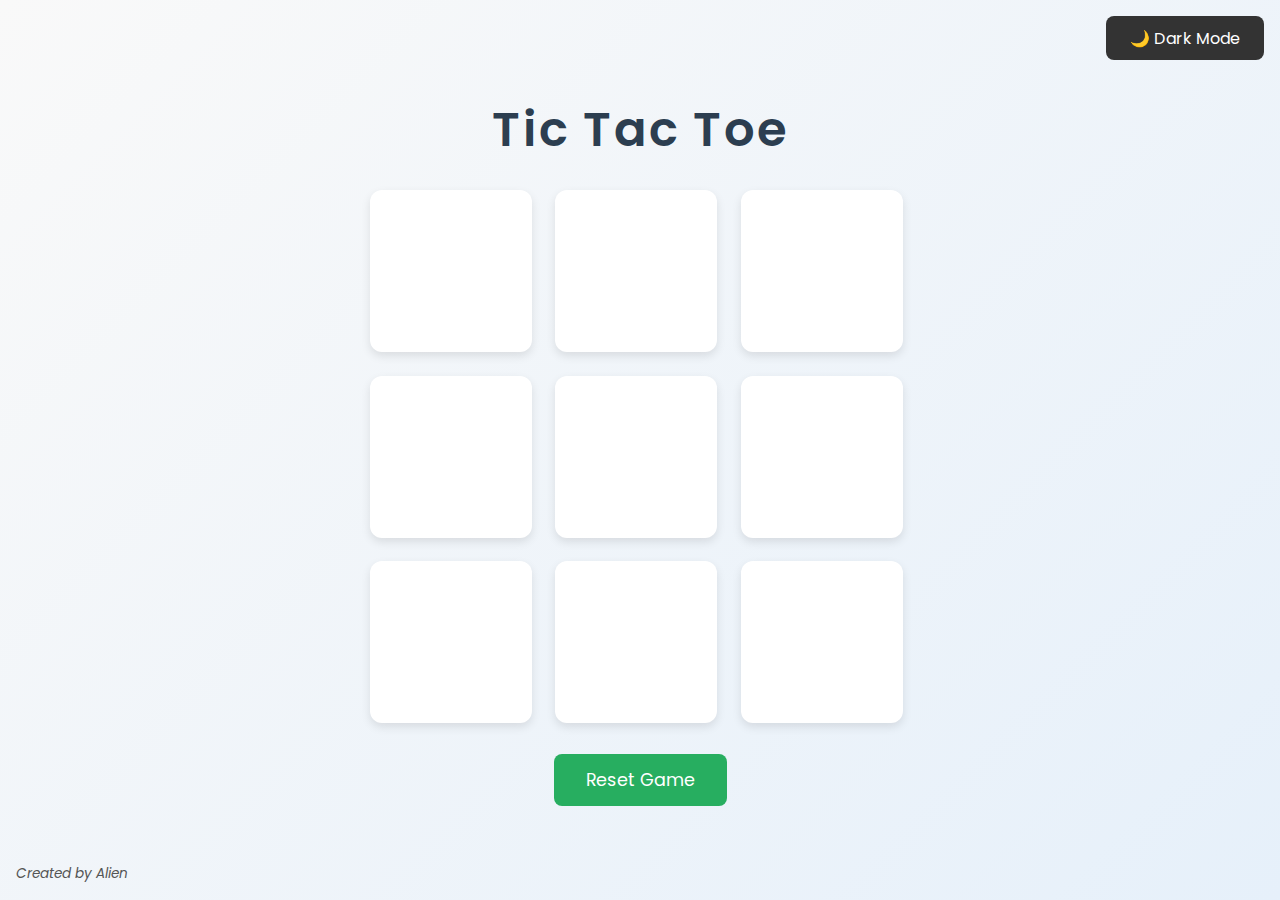
<file: projects/TicTacToe/index.html>
<!DOCTYPE html>
<html lang="en">
  <head>
    <meta charset="UTF-8" />
    <meta name="viewport" content="width=device-width, initial-scale=1.0" />
    <title>Tic-Tac-Toe Game</title>
    <link href="https://fonts.googleapis.com/css2?family=Poppins:wght@400;500;600&display=swap" rel="stylesheet">
    <link rel="stylesheet" href="style.css" />
  </head>
<body>
  <div class="top-bar">
    <button id="theme-btn">🌙 Dark Mode</button>
  </div>

  <div class="msg-container hide">
    <p id="msg">Winner</p>
    <button id="new-btn">New Game</button>
  </div>

  <main>
    <h1>Tic Tac Toe</h1>
    <div class="container">
      <div class="game">
        <button class="box"></button>
        <button class="box"></button>
        <button class="box"></button>
        <button class="box"></button>
        <button class="box"></button>
        <button class="box"></button>
        <button class="box"></button>
        <button class="box"></button>
        <button class="box"></button>
      </div>
    </div>
    <button id="reset-btn">Reset Game</button>
  </main>

  <footer>
    <p>Created by Alien</p>
  </footer>

  <script src="script.js"></script>
</body>

</html>
</file>
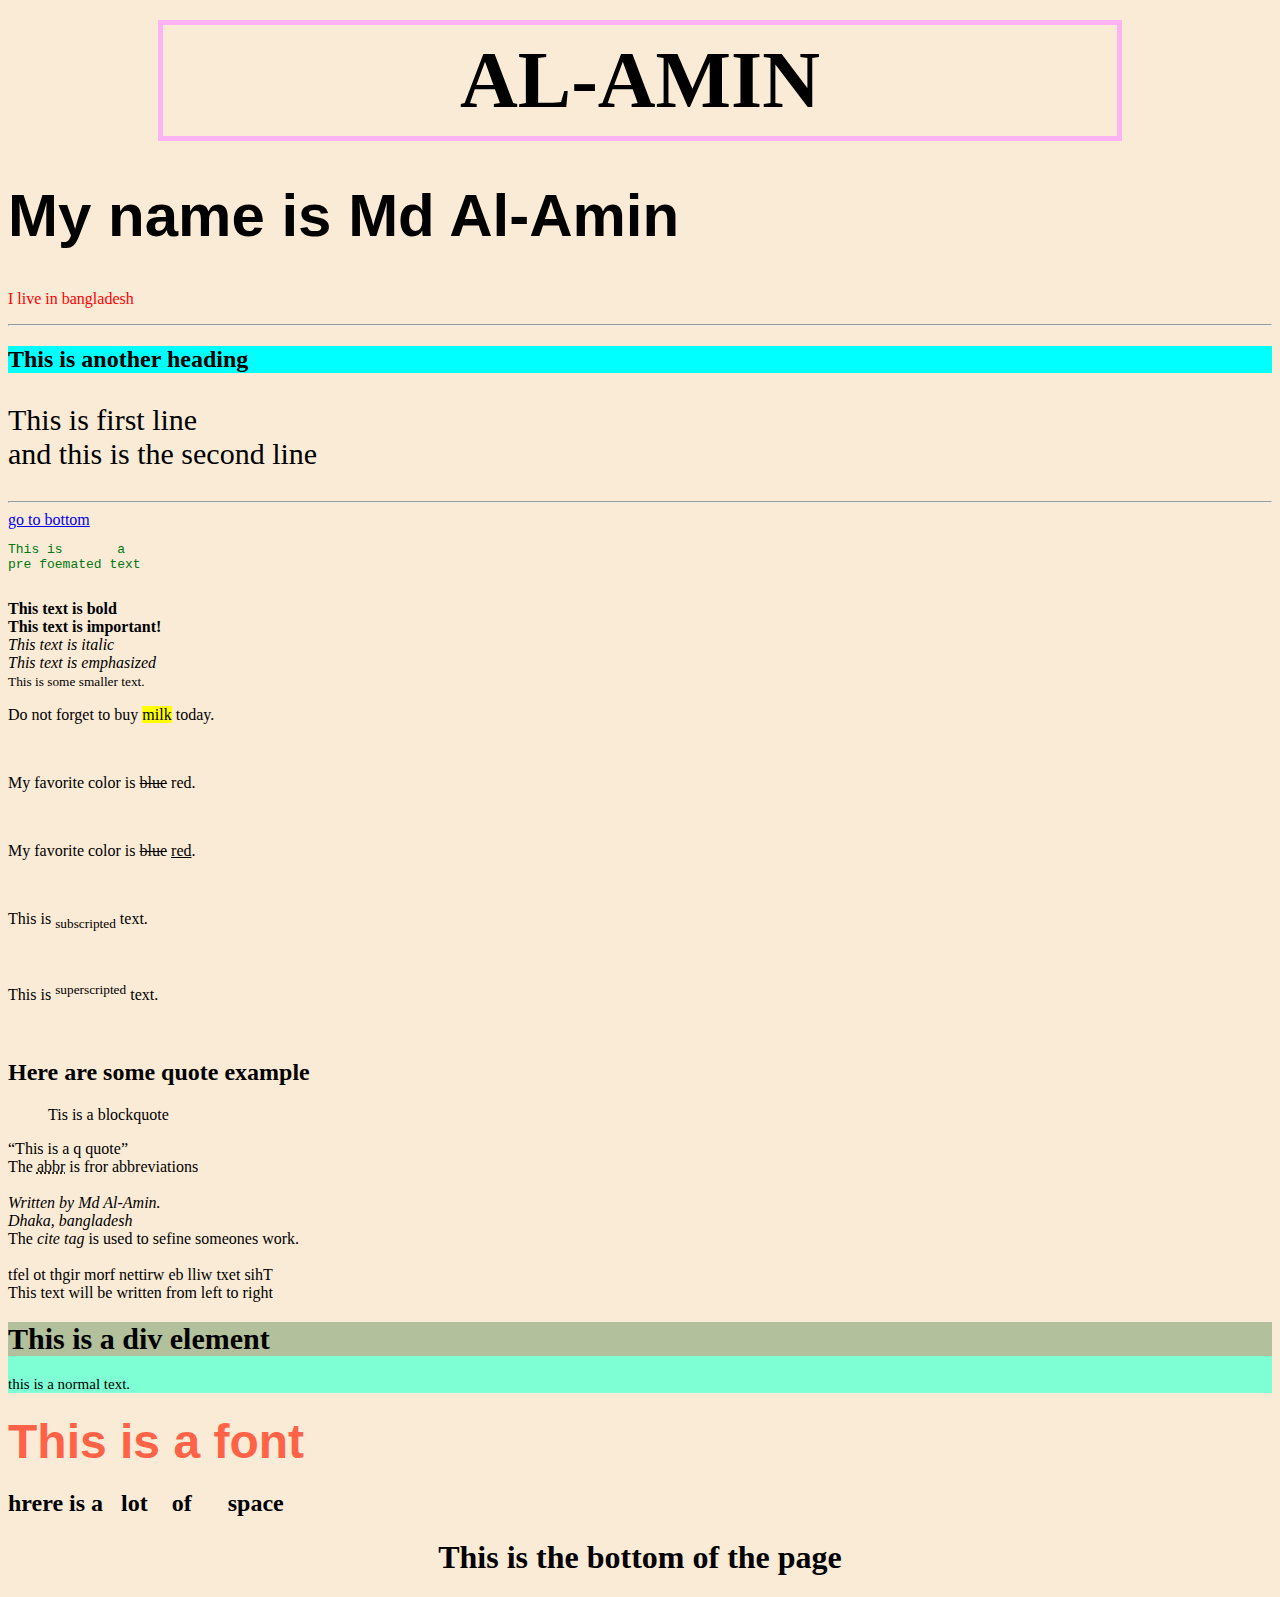
<file: demo.html>
<!DOCTYPE html>
<html>
    <head>
        <title>index.html</title>
    </head>
    <body style="background-color:antiquewhite">
        <h1 style="text-align:center;font-family:tahoma; font-size:80px;  border:5px solid rgb(253, 179, 243); padding:10px; margin:20px 150px;">AL-AMIN</h1>
        <h1 title="This is a heading" style="font-family: 'Trebuchet MS', 'Lucida Sans Unicode', 'Lucida Grande', 'Lucida Sans', Arial, sans-serif; font-size: 60px;">My name is Md Al-Amin</h1>
        <p style="color:red;">I live in bangladesh </p>
        <hr>
        <h2 style="background-color: aqua;">This is another heading</h2>
        <p style="font-size: 30px; font-family:'Times New Roman', Times, serif">This is first line <br> and this is the second line</p>
        <hr>
        <a href="#bottom">go to bottom</a>
        <pre style="color: rgb(0, 119, 16)">This is       a 
pre foemated text
        </pre>

        <b>This text is bold</b> <br>
        <strong>This text is important!</strong> <br>
        <i>This text is italic</i> <br>
        <em>This text is emphasized</em> <br>
        <small>This is some smaller text.</small> <br>
        <p>Do not forget to buy <mark>milk</mark> today.</p> <br>
        <p>My favorite color is <del>blue</del> red.</p> <br>
        <p>My favorite color is <del>blue</del> <ins>red</ins>.</p> <br>
        <p>This is <sub>subscripted</sub> text.</p> <br>
        <p>This is <sup>superscripted</sup> text.</p> <br>

        <!-- here is some quotes -->
        <h2>Here are some quote example</h2>
        <blockquote>Tis is a blockquote</blockquote>
        <q>This is a q quote</q> <br>
        The <abbr title="Abbriviation">abbr</abbr> is fror abbreviations <br> <br>
        <address>
        Written by Md Al-Amin.<br>
        Dhaka, bangladesh
        </address>
        The <cite>cite tag</cite> is used to sefine someones work. <br> <br>
        <bdo dir="rtl">This text will be written from right to left</bdo> <br>
        <bdo dir="ltr">This text will be written from left to right</bdo>
        <!-- this is a comment -->
        <!-- this is a
            multiline comment -->
        
        <div style="background-color: aquamarine; font-size: 15px;">
            <h1 style="background-color: rgba(255, 99, 71, 0.4);">This is a div element </h1>
            this is a normal text.
        </div>
        <h4><font color="tomato" size="60px" face="arial">This is a font</font></h4>
        <h2>hrere is a &nbsp; lot &nbsp;&nbsp; of &nbsp;&nbsp;&nbsp;&nbsp; space</h2>
        <h1 id="bottom" style="text-align: center;">This is the bottom of the page</h1>

    </body>


</html>
</file>
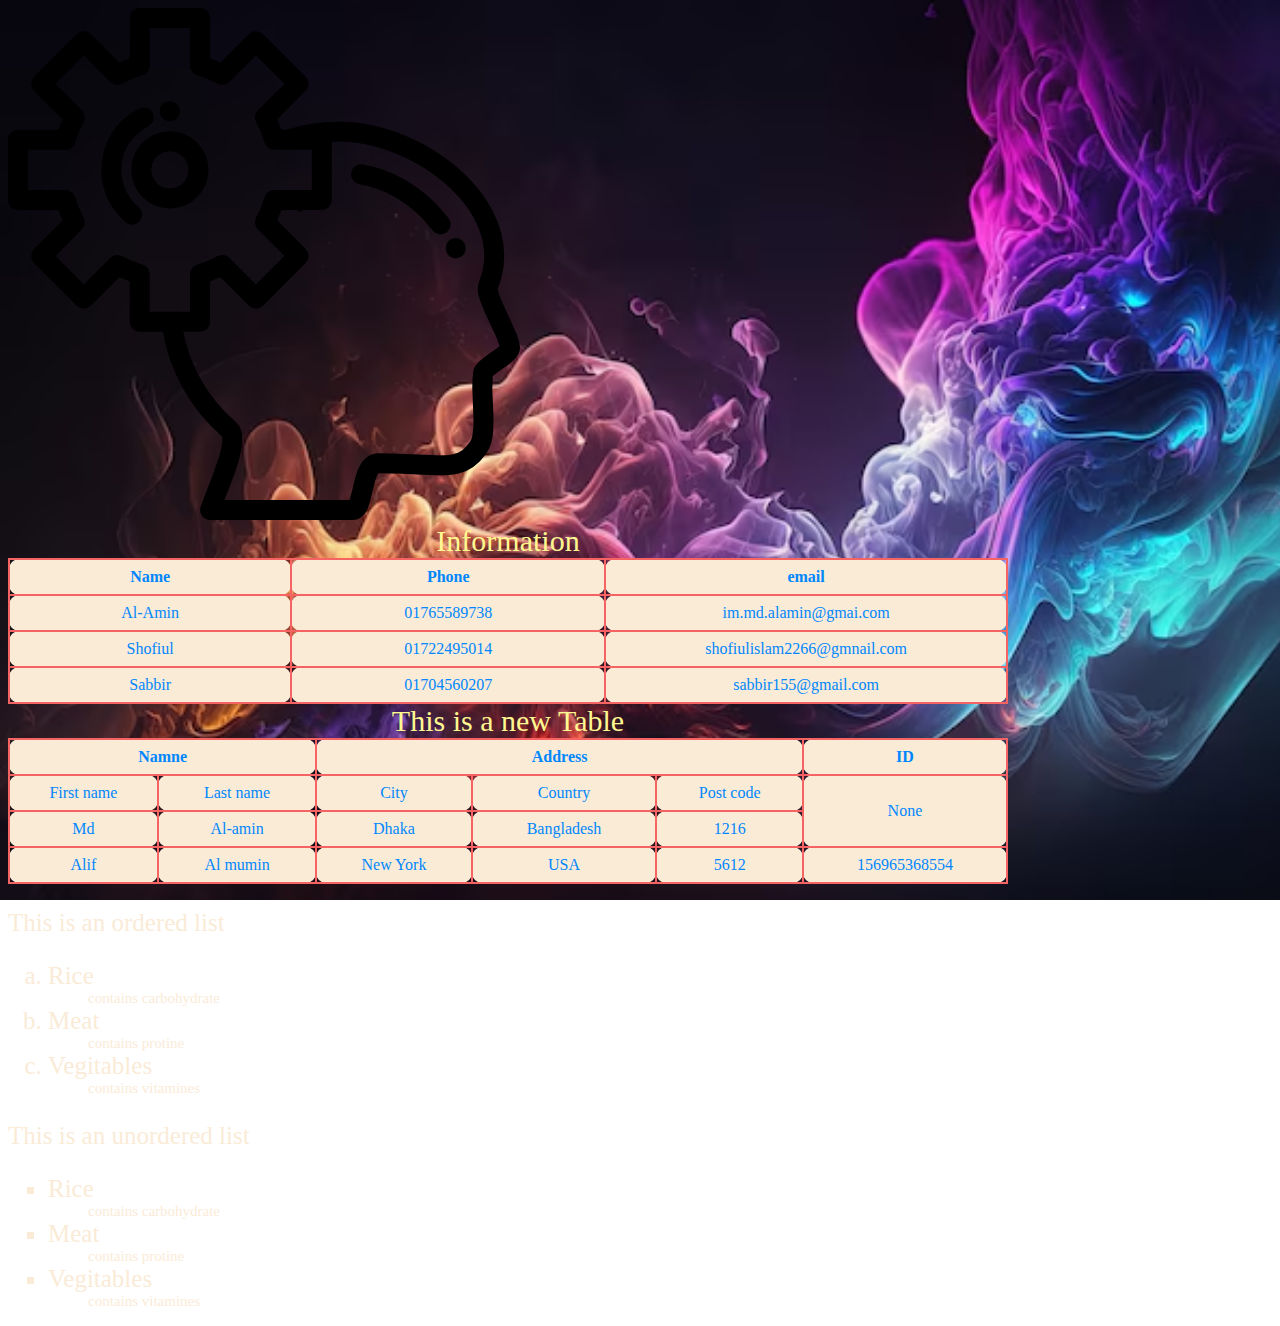
<file: demo1.html>
<!DOCTYPE html>
<html lang="en">
<head>
    <meta charset="UTF-8">
    <meta name="viewport" content="width=device-width, initial-scale=1.0">
    <title>My Document</title>
    <link rel="icon" href="small icon.png">
    <style>
       table, th, td {
            border: 2.5px solid rgb(245, 99, 99);
            border-collapse: collapse;
            color: rgb(0, 135, 253);
            border-radius: 10px;
            text-align: center;
            width: 1000px;
        }
        th, td {
            background-color: antiquewhite;
            padding: 8px;
        }
        caption {
            color:rgb(255, 248, 145);
            font-size: 30px;
        }
        p, li, dd {font-size: 25px; color: antiquewhite;}
        dd {font-size: 15px;}
    </style>

</head>
<body style="background-image: url('bg.png'); background-repeat: no-repeat; background-attachment: fixed; background-size: cover;">
    <img src="icon.png" alt="the icon" usemap="#icon">
    <map name="icon">
        <area shape="circle" coords="256, 256, 100" href="https://www.google.com" alt="go to google">
    </map>

    <table>
        <caption>Information</caption>
        <tr>
            <th>Name</th>
            <th>Phone</th>
            <th>email</th>
        </tr>
        <tr>
            <td>Al-Amin</td>
            <td>01765589738</td>
            <td>im.md.alamin@gmai.com</td>
        </tr>
        <tr>
            <td>Shofiul</td>
            <td>01722495014</td>
            <td>shofiulislam2266@gmnail.com</td>
        </tr>
        <tr>
            <td>Sabbir</td>
            <td>01704560207</td>
            <td>sabbir155@gmail.com</td>
        </tr>
    </table>
    
    <table>
        <caption>This is a new Table</caption>
        <tr>
            <th colspan="2">Namne</th>
            <th colspan="3">Address</th>
            <th>ID</th>
        </tr>
        <tr>
            <td>First name</td>
            <td>Last name</td>
            <td>City</td>
            <td>Country</td>
            <td>Post code</td>
            <td rowspan="2">None</td>
        </tr>
        <tr>
            <td>Md</td>
            <td>Al-amin</td>
            <td>Dhaka</td>
            <td>Bangladesh</td>
            <td>1216</td>
        </tr>
        <tr>
            <td>Alif</td>
            <td>Al mumin</td>
            <td>New York</td>
            <td>USA</td>
            <td>5612</td>
            <td>156965368554</td>
        </tr>

    </table>
    <p>This is an ordered list</p>
    <ol type="a">
        <li>Rice</li>
        <dd>contains carbohydrate</dd>
        <li>Meat</li>
        <dd>contains protine</dd>
        <li>Vegitables</li>
        <dd>contains vitamines</dd>
    </ol>
    <p>This is an unordered list</p>
    <ul type="square">
        <li>Rice</li>
        <dd>contains carbohydrate</dd>
        <li>Meat</li>
        <dd>contains protine</dd>
        <li>Vegitables</li>
        <dd>contains vitamines</dd>
    </ul>
</body>
</html>
</file>
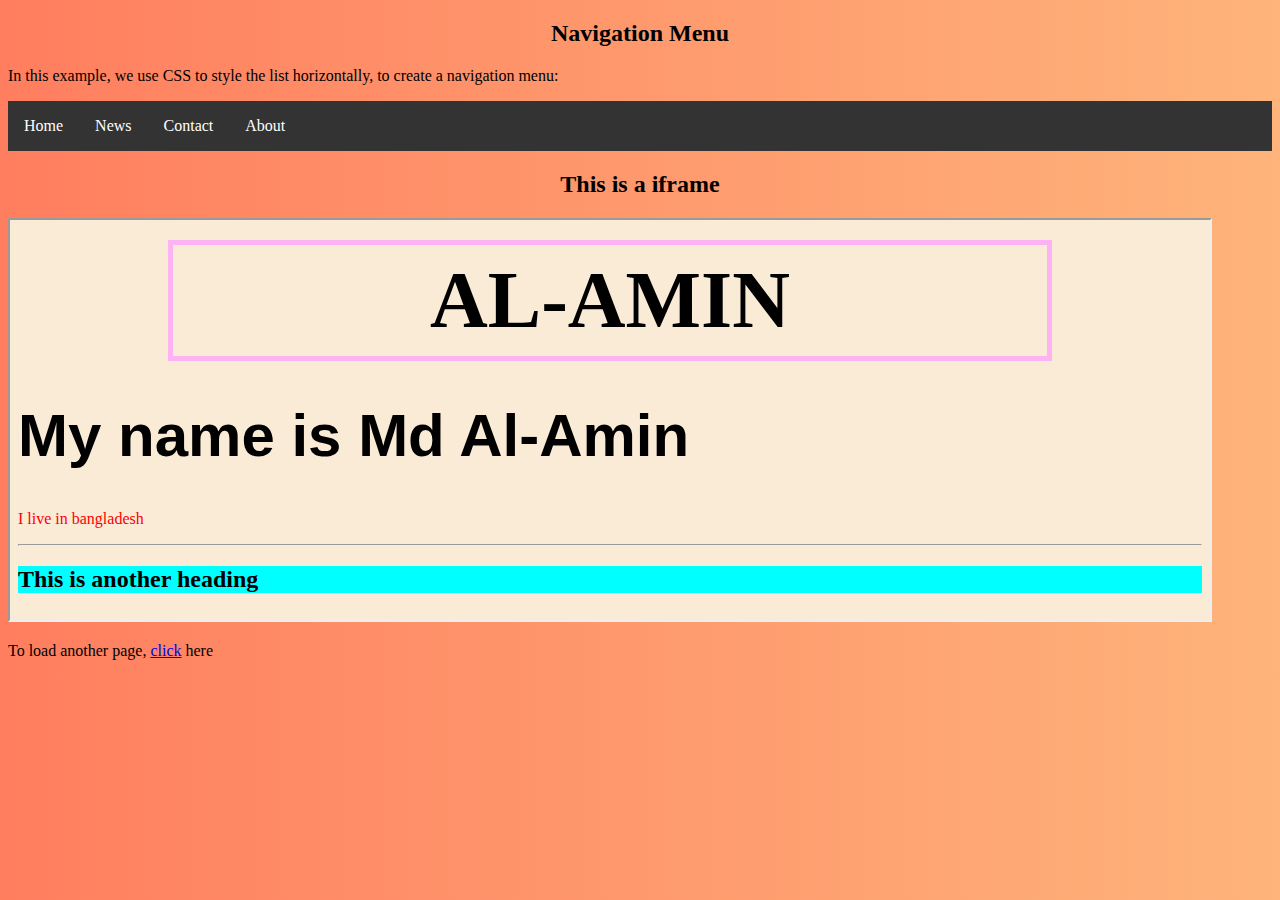
<file: demo2.html>
<!DOCTYPE html>
<html>
  <head>
    <style>
      body {
        background: linear-gradient(to right, #ff7e5f, #feb47b);
      }
      ul {
        list-style-type: none;
        margin: 0;
        padding: 0;
        overflow: hidden;
        background-color: #333333;
      }

      li {
        float: left;
      }

      li a {
        display: block;
        color: white;
        text-align: center;
        padding: 16px;
        text-decoration: none;
      }

      li a:hover {
        background-color: #111111;
      }
      h2 {text-align: center;}
      
    </style>
  </head>
  <body>
    <h2>Navigation Menu</h2>
    <p>
      In this example, we use CSS to style the list horizontally, to create a
      navigation menu:
    </p>

    <ul>
      <li><a href="#home">Home</a></li>
      <li><a href="#news">News</a></li>
      <li><a href="#contact">Contact</a></li>
      <li><a href="#about">About</a></li>
    </ul>
    <h2>This is a iframe</h2>
    <iframe src="demo.html" frameborder="2" width="1200px" height="400px" name="page"></iframe>
    <p>To load another page, <a href="style.html" target="page">click</a> here</p>
  </body>
</html>
</file>
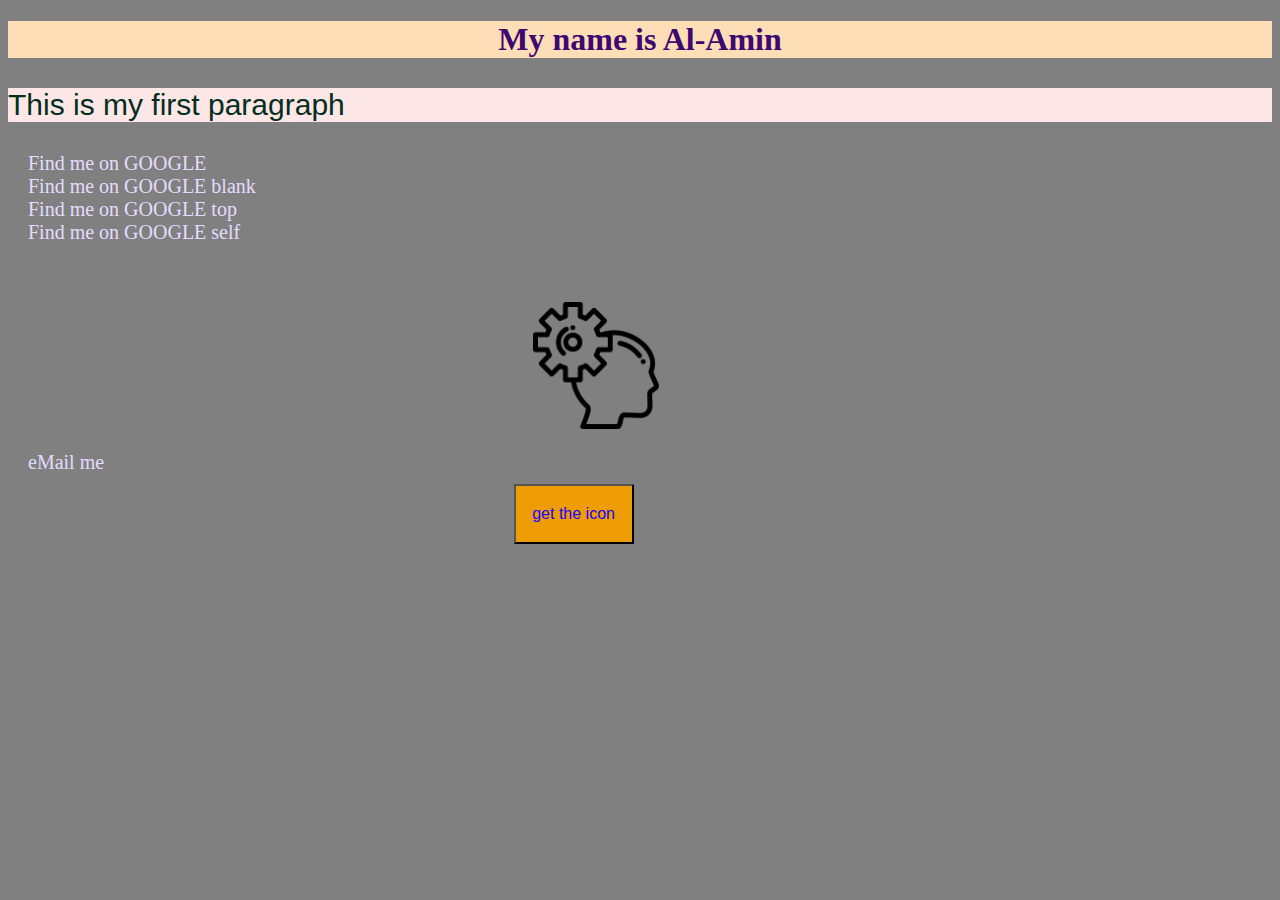
<file: style.html>
<!DOCTYPE html>
<html lang="en">
<head>
    <meta charset="UTF-8">
    <meta name="viewport" content="width=device-width, initial-scale=1.0">
    <title>Style</title>
    <style>
        body {background-color: gray;}
        h1 {color:rgb(62, 8, 112);
            background-color: rgb(253, 222, 183);
            text-align: center;
            }
        p {background-color:rgb(253, 230, 230);
            font-family: 'Segoe UI', Tahoma, Geneva, Verdana, sans-serif;
            color: rgb(3, 46, 32);
            font-size: 30px;
            }
        a {font-size: 20px;
            color: azure;
            margin: 5px 20px;
            }
            a:link {
                color: rgb(229, 219, 255);
                background-color: transparent;
                text-decoration: none;
              }
            a:visited {
                color: pink;
                background-color: transparent;
                text-decoration: none;
              }
            a:hover {
                color: red;
                background-color: transparent;
                text-decoration: underline;
              }  
            a:active {
                color: yellow;
                background-color: transparent;
                text-decoration: underline;
              }
        img {width: 10%; margin: 40px 32%}
        button {width: 120px; height: 60px; color:rgb(25, 0, 255);background-color: rgb(238, 156, 3); margin: 10px 40%;}
    </style>
</head>
<body>
    <h1>My name is Al-Amin</h1>
    <p>This is my first paragraph</p>
    <a href="https://www.google.com" title="go to google website">Find me on GOOGLE</a> <br>
    <a href="https://www.google.com" target="_blank">Find me on GOOGLE blank</a> <br>
    <a href="https://www.google.com" target="_top">Find me on GOOGLE top</a> <br>
    <a href="https://www.google.com" target="_self">Find me on GOOGLE self</a> <br>
    <br>
    <a href="mailto:abc123@gmail.com">eMail me</a>

    <img src="icon.png" alt="developer icon">
    <button onclick="document.location='icon.png'"><font size=3px>get the icon</font></button>
</body>
</html>
</file>
<file: projects/TicTacToe/style.css>
/* ================= GLOBAL RESET ================= */
* {
  margin: 0;
  padding: 0;
  box-sizing: border-box;
  font-family: "Poppins", sans-serif;
}

/* ================= LIGHT THEME (Default) ================= */
body {
  background: linear-gradient(135deg, #f9f9f9, #e6f0fa);
  color: #2c3e50;
  text-align: center;
  min-height: 100vh;
  display: flex;
  flex-direction: column;
  justify-content: center;
  align-items: center;
  transition: background 0.3s ease, color 0.3s ease;
}

h1 {
  font-size: 3rem;
  margin-bottom: 1.5rem;
  letter-spacing: 2px;
  font-weight: 600;
  color: #2c3e50;
}

/* Game Board */
.container {
  display: flex;
  justify-content: center;
  align-items: center;
}

.game {
  height: 60vmin;
  width: 60vmin;
  display: grid;
  grid-template-columns: repeat(3, 1fr);
  grid-gap: 1rem;
}

.box {
  height: 18vmin;
  width: 18vmin;
  border-radius: 12px;
  border: none;
  background: #ffffff;
  font-size: 8vmin;
  font-weight: bold;
  color: #2980b9; /* Default blue for moves */
  display: flex;
  align-items: center;
  justify-content: center;
  cursor: pointer;
  box-shadow: 0 4px 10px rgba(0,0,0,0.1);
  transition: transform 0.2s ease, background 0.3s ease;
}

.box:hover:not(:disabled) {
  background: #f0f8ff;
  transform: scale(1.05);
}

.box:disabled {
  cursor: not-allowed;
  opacity: 0.85;
}

/* Buttons */
#reset-btn,
#new-btn {
  margin-top: 1.5rem;
  padding: 0.8rem 2rem;
  font-size: 1.1rem;
  background: #27ae60; /* Green buttons */
  color: #fff;
  border-radius: 8px;
  border: none;
  cursor: pointer;
  transition: background 0.3s ease, transform 0.2s ease;
}

#reset-btn:hover,
#new-btn:hover {
  background: #219150;
  transform: translateY(-2px);
}

/* Theme Toggle Button */
.top-bar {
  position: absolute;
  top: 1rem;
  right: 1rem;
}

#theme-btn {
  padding: 0.6rem 1.5rem;
  border: none;
  border-radius: 8px;
  font-size: 1rem;
  cursor: pointer;
  background: #333;
  color: #fff;
  transition: background 0.3s ease, transform 0.2s ease;
}

#theme-btn:hover {
  background: #555;
  transform: translateY(-2px);
}

/* Footer */
footer {
  position: absolute;
  bottom: 1rem;
  left: 1rem;
  font-size: 0.85rem;
  color: #555;
  font-style: italic;
}

/* Winner/Draw Message */
#msg {
  font-size: 2rem;
  font-weight: 600;
  color: #2c3e50;
}

.msg-container {
  position: fixed;
  top: 0;
  left: 0;
  height: 100vh;
  width: 100%;
  background: rgba(255,255,255,0.95);
  display: flex;
  justify-content: center;
  align-items: center;
  flex-direction: column;
  gap: 2rem;
  z-index: 100;
}

.msg-container button {
  background: #2980b9;
}

.msg-container button:hover {
  background: #1f6391;
}

.hide {
  display: none;
}

/* ================= DARK THEME ================= */
body.dark-theme {
  background: linear-gradient(135deg, #0f2027, #203a43, #2c5364);
  color: #f1f1f1;
}

body.dark-theme h1 {
  color: #fdfdfd;
}

body.dark-theme .box {
  background: #1b2a38;
  color: #00d9ff; /* Neon cyan for moves */
  box-shadow: 0 4px 12px rgba(0,0,0,0.6);
}

body.dark-theme .box:hover:not(:disabled) {
  background: #22384d;
}

body.dark-theme #reset-btn,
body.dark-theme #new-btn {
  background: #ff6b6b; /* Red buttons */
}

body.dark-theme #reset-btn:hover,
body.dark-theme #new-btn:hover {
  background: #e63946;
}

body.dark-theme #theme-btn {
  background: #f1f1f1;
  color: #222;
}

body.dark-theme footer {
  color: #bbb;
}

body.dark-theme #msg {
  color: #f1f1f1;
}

body.dark-theme .msg-container {
  background: rgba(0,0,0,0.9);
}

body.dark-theme .msg-container button {
  background: #06d6a0;
}

body.dark-theme .msg-container button:hover {
  background: #04a777;
}
</file>
